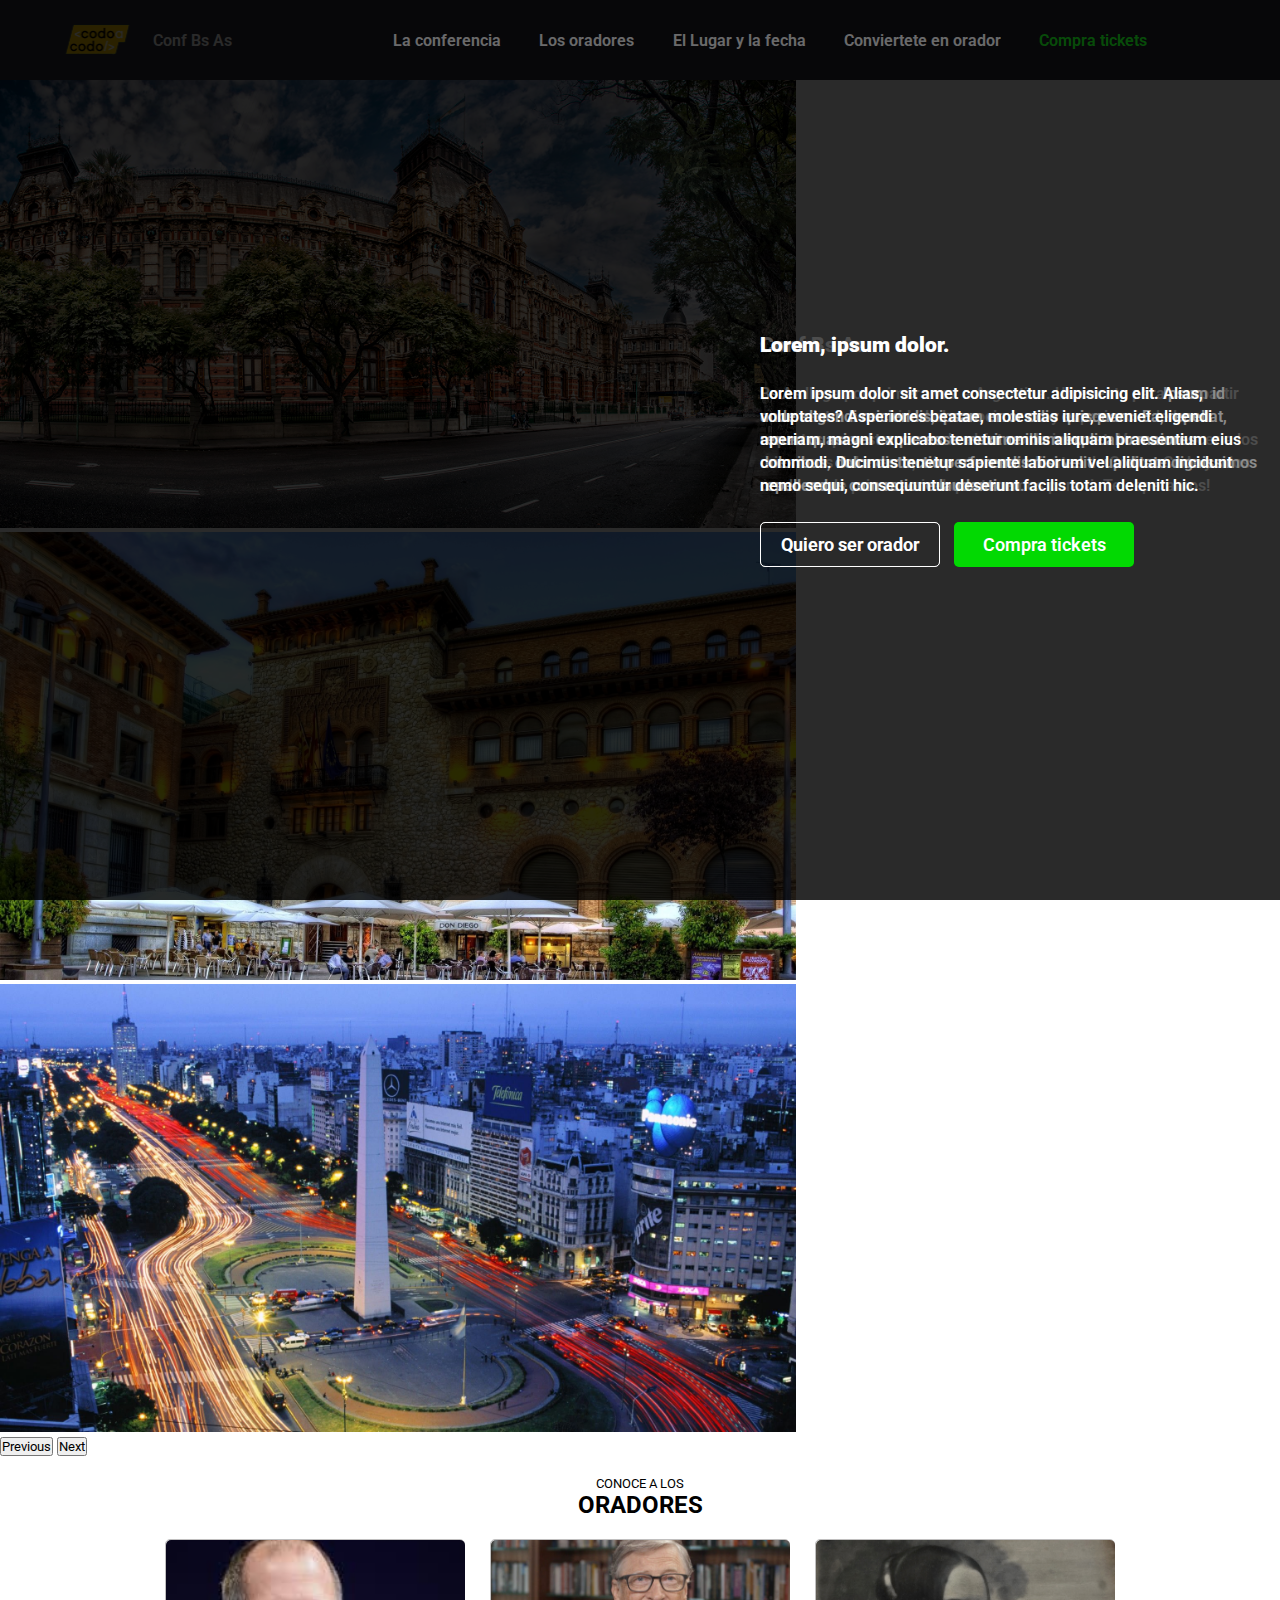
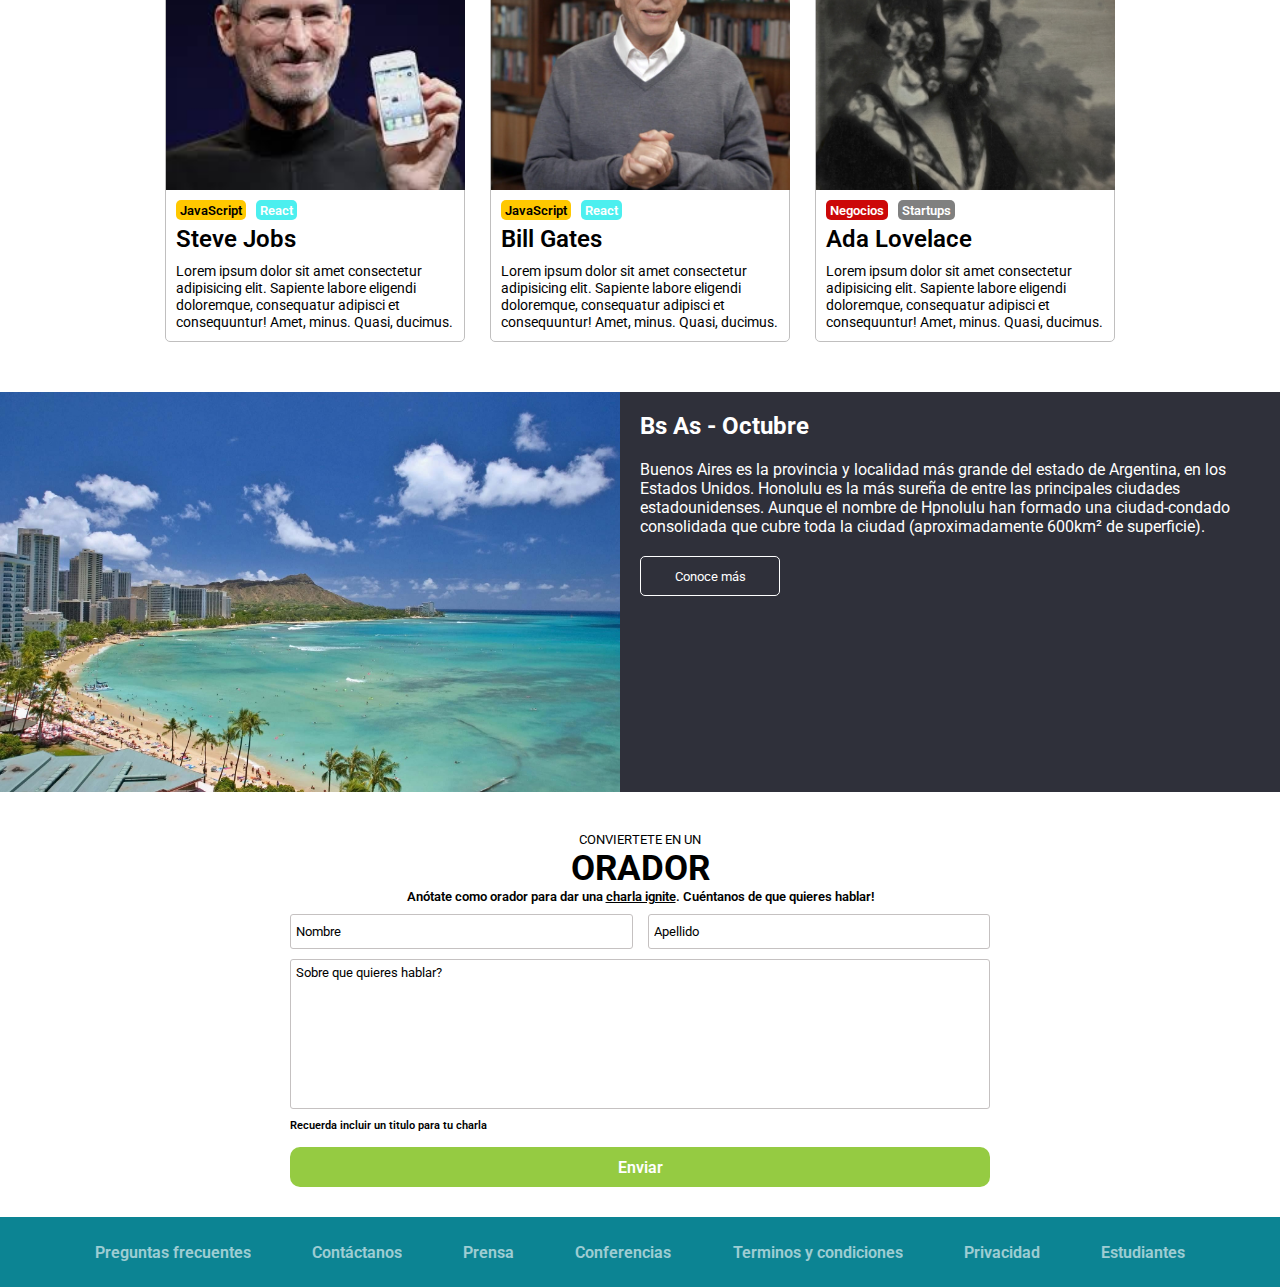
<file: index.html>
<!DOCTYPE html>
<html lang="en">
  <head>
    <meta charset="UTF-8" />
    <meta name="viewport" content="width=device-width, initial-scale=1.0" />
    <link rel="preconnect" href="https://fonts.googleapis.com" />
    <link rel="preconnect" href="https://fonts.gstatic.com" crossorigin />
    <link
      href="https://fonts.googleapis.com/css2?family=Roboto:wght@300&display=swap"
      rel="stylesheet"
    />
    <link
      href="https://unpkg.com/boxicons@2.1.4/css/boxicons.min.css"
      rel="stylesheet"
    />
    <link
      href="https://cdn.jsdelivr.net/npm/bootstrap@5.3.2/dist/css/bootstrap.min.css"
      rel="stylesheet"
      integrity="sha384-T3c6CoIi6uLrA9TneNEoa7RxnatzjcDSCmG1MXxSR1GAsXEV/Dwwykc2MPK8M2HN"
      crossorigin="anonymous"
    />
    <link rel="stylesheet" href="./style.css" />
    <title>Codo a Codo</title>
  </head>

  <body>
    <header class="header-nav">
      <nav class="nav">
        <div class="cont-logo">
          <div class="logo"></div>
          <h5 class="text-logo">Conf Bs As</h5>
        </div>
        <ul class="ul-nav" id="ul-nav">
          <li><a href="#">La conferencia</a></li>
          <li><a href="#">Los oradores</a></li>
          <li><a href="#">El Lugar y la fecha</a></li>
          <li><a href="#">Conviertete en orador</a></li>
          <li><a class="nav-a-green" href="./pages/Tickets.html">Compra tickets</a></li>
        </ul>
        <span class="cont-menu" id="cont-menu">
            <i class="bx bx-menu"></i>
        </span>
      </nav>
    </header>
    <main>

   
    <div id="carouselExample" class="carousel slide">
      <div class="carousel-inner">
        <div class="carousel-item active">
          <div class="cont-text">
            <h2 class="title-img-main">Conf Bs As</h2>
            <p class="text-img-main">
              Bs As llega por primera vez a Argentina. Un evento para
              compartir con nuestra comunidad el conocimiento y experiencia de
              los expertos que estan creando el futuro de internet. Ven a
              conocer a los miembros del evento, a los otros estudiantes de
              Codo a Codo y a los oradores de primera nivel que tenemos para ti.
              Te esperamos!
            </p>
            <div class="cont-btn-main">
              <button class="btn-main-carusel transparent-main">Quiero ser orador</button>
              <button class="btn-main-carusel main-green">Compra tickets</button>
            </div>
          </div>
          <img
            src="./assets/img/ba1.jpg"
            class="d-block w-100 h-img"
            alt="..."
          />
        </div>
        <div class="carousel-item">
          <div class="cont-text">
            <h2 class="title-img-main">Lorem, ipsum dolor.</h2>
            <p class="text-img-main">
              Lorem ipsum dolor sit amet consectetur adipisicing elit. Ipsum
              id unde eligendi reiciendis, ipsam error odio quisquam. Ea,
              repellat, rerum quasi vel eaque esse maxime illum explicabo
              maiores doloribus, dolor distinctio perferendis nisi velit
              cupiditate dignissimos repellendus cum ratione laudantium.
            </p>
            <div class="cont-btn-main">
              <button class="btn-main-carusel transparent-main">Quiero ser orador</button>
              <button class="btn-main-carusel main-green">Compra tickets</button>
            </div>
          </div>
          <img
            src="./assets/img/ba2.jpg"
            class="d-block w-100 h-img"
            alt="..."
          />
        </div>
        <div class="carousel-item">
            <div class="cont-text">
            <h2 class="title-img-main">Lorem, ipsum dolor.</h2>
            <p class="text-img-main">
                Lorem ipsum dolor sit amet consectetur adipisicing elit. Alias,
                voluptates? Asperiores beatae, molestias iure, eveniet eligendi
                aperiam, magni explicabo tenetur omnis aliquam praesentium eius
                commodi. Ducimus tenetur sapiente laborum vel aliquam incidunt
                nemo sequi, consequuntur deserunt facilis totam deleniti hic.
              </p>
            <div class="cont-btn-main">
              <button class="btn-main-carusel transparent-main">Quiero ser orador</button>
              <button class="btn-main-carusel main-green">Compra tickets</button>
            </div>
          </div>
          <img
            src="./assets/img/ba3.jpg"
            class="d-block w-100 h-img"
            alt="..."
          />
        </div>
      </div>
      <button
        class="carousel-control-prev"
        type="button"
        data-bs-target="#carouselExample"
        data-bs-slide="prev"
      >
        <span class="carousel-control-prev-icon" aria-hidden="true"></span>
        <span class="visually-hidden">Previous</span>
      </button>
      <button
        class="carousel-control-next"
        type="button"
        data-bs-target="#carouselExample"
        data-bs-slide="next"
      >
        <span class="carousel-control-next-icon" aria-hidden="true"></span>
        <span class="visually-hidden">Next</span>
      </button>
    </div>
    <section class="section-oradores">
      <p class="text-oradores-main">CONOCE A LOS</p>
      <h2 class="title-oradores-main">ORADORES</h2>
      <div class="cont-oradores-main">
        <div class="card-orador">
          <div class="img-orador Steve">

          </div>
          <div class="cont-oradores">
            <div class="cont-skills">
              <button class="skills js">JavaScript</button>
              <button class="skills react">React</button>
            </div>
            <h2  class="oradores-name">Steve Jobs</h2>
          </div>
          <p class="text-oradores-dos">
            Lorem ipsum dolor sit amet consectetur adipisicing elit. Sapiente
            labore eligendi doloremque, consequatur adipisci et consequuntur!
            Amet, minus. Quasi, ducimus.
          </p>
        </div>
        <div class="card-orador">
          <div class="img-orador Bill">

          </div>
          <div class="cont-oradores">
            <div class="cont-skills">
              <button class="skills js">JavaScript</button>
              <button class="skills react">React</button>
            </div>
            <h2 class="oradores-name">Bill Gates</h2>
          </div>
          <p class="text-oradores-dos">
            Lorem ipsum dolor sit amet consectetur adipisicing elit. Sapiente
            labore eligendi doloremque, consequatur adipisci et consequuntur!
            Amet, minus. Quasi, ducimus.
          </p>
        </div>
        <div class="card-orador">
          <div class="img-orador Ada">

          </div>
          <div class="cont-oradores">
            <div class="cont-skills">
              <button class="skills ng">Negocios</button>
              <button class="skills st">Startups</button>
            </div>
            <h2 class="oradores-name">Ada Lovelace</h2>
          </div>
          <p class="text-oradores-dos">
            Lorem ipsum dolor sit amet consectetur adipisicing elit. Sapiente
            labore eligendi doloremque, consequatur adipisci et consequuntur!
            Amet, minus. Quasi, ducimus.
          </p>
        </div>
      </div>
    </section>
    <section class="section-Oct">
      <div class="img-oct"></div>
      <div class="cont-text-oct">
        <h2 class="title-oct-BsAs">Bs As - Octubre</h2>
        <p class="text-oct-BsAs">
          Buenos Aires es la provincia y localidad más grande del estado de
          Argentina, en los Estados Unidos. Honolulu es la más sureña de entre
          las principales ciudades estadounidenses. Aunque el nombre de
          Hpnolulu han formado una ciudad-condado consolidada que cubre toda
          la ciudad (aproximadamente 600km² de superficie).
        </p>
        <button class="btn-oct"> <a href="#">Conoce más</a></button>
       
      </div>
    </section>
  </main>

  <aside class="content-contact">
    <div class="cont-text-contact">
  
      <p class="text-contact">CONVIERTETE EN UN</p>
      <h2 class="title-contact">ORADOR</h2>
      <p class="text-contact-dos">
        Anótate como orador para dar una <span class="span-contact">charla ignite</span>.
         Cuéntanos de que quieres hablar!</p>
    </div>
    <form class="form-contact">
        <div class="content-input-contact">
            <input type="text" placeholder="Nombre">
            <input type="text" placeholder="Apellido">
        </div>
        <textarea class="textarea-contact" placeholder="Sobre que quieres hablar?" cols="30" rows="10"></textarea>
        <p class="text-contact-tres">Recuerda incluir un titulo para tu charla</p>
        <button class="btn-submit-contact" type="submit">Enviar</button>
      </form>
  </aside>


  <footer class="footer">
    <ul class="ul-footer">
      <li class="li-uno"><a href="">Preguntas frecuentes</a></li>
      <li class="li-dos"><a href="">Contáctanos</a></li>
      <li class="li-tres"><a href="">Prensa</a></li>
      <li class="li-cuatro"><a href="">Conferencias</a></li>
      <li class="li-cinco"><a href="">Terminos y condiciones</a></li>
      <li class="li-seis"><a href="">Privacidad</a></li>
      <li class="li-siete"><a href="">Estudiantes</a></li>
    </ul>
  </footer>

  <script src="https://cdn.jsdelivr.net/npm/bootstrap@5.3.2/dist/js/bootstrap.bundle.min.js"
    integrity="sha384-C6RzsynM9kWDrMNeT87bh95OGNyZPhcTNXj1NW7RuBCsyN/o0jlpcV8Qyq46cDfL"
      crossorigin="anonymous"
    ></script>
  <script src="./nav.js"></script>
  </body>
</html>
</file>
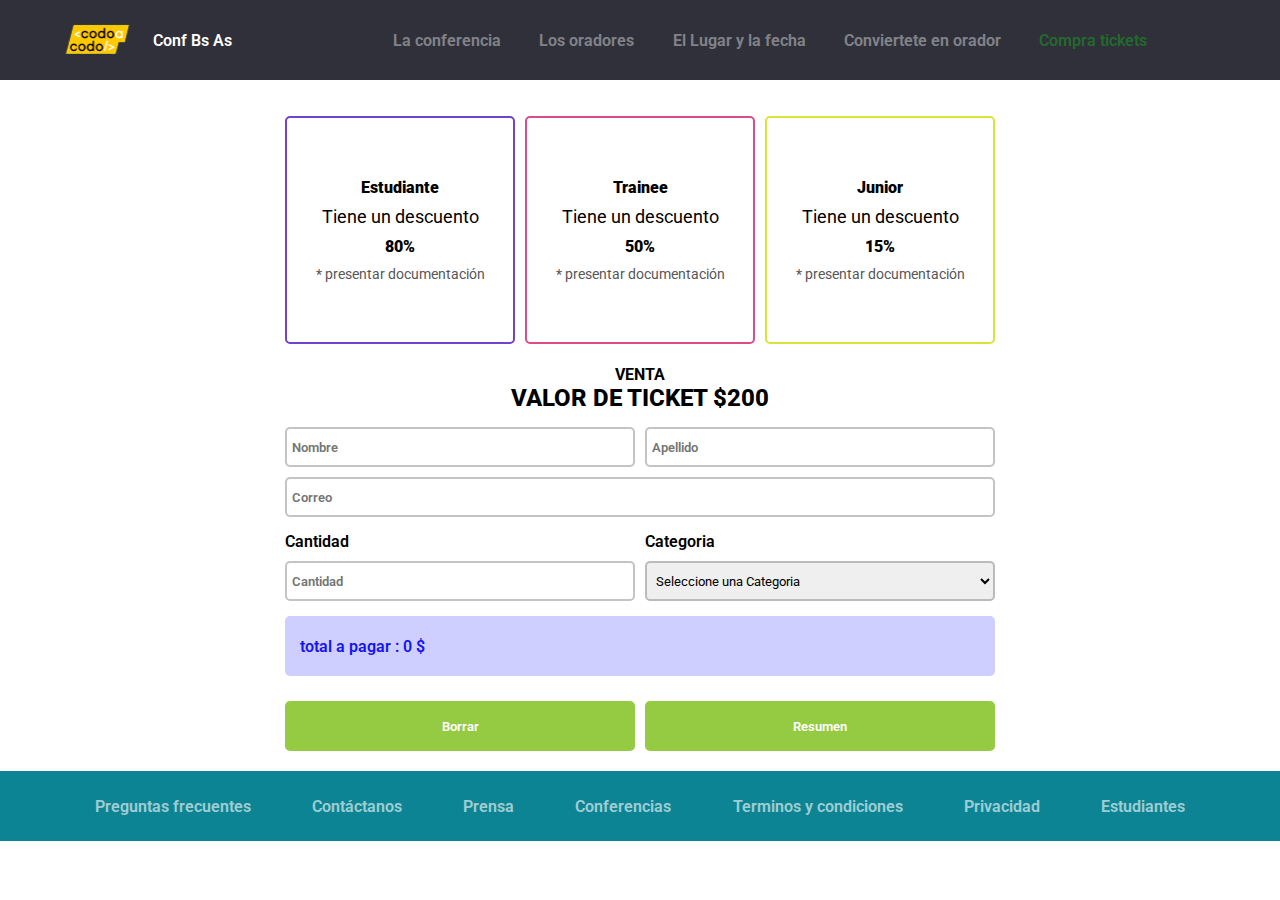
<file: pages/Tickets.html>
<!DOCTYPE html>
<html lang="en">
<head>
    <meta charset="UTF-8">
    <meta name="viewport" content="width=device-width, initial-scale=1.0">
    <link rel="preconnect" href="https://fonts.googleapis.com" />
    <link rel="preconnect" href="https://fonts.gstatic.com" crossorigin />
    <link
      href="https://fonts.googleapis.com/css2?family=Roboto:wght@300&display=swap"
      rel="stylesheet"
    />
    <link
      href="https://unpkg.com/boxicons@2.1.4/css/boxicons.min.css"
      rel="stylesheet"
    />
    <link
      href="https://cdn.jsdelivr.net/npm/bootstrap@5.3.2/dist/css/bootstrap.min.css"
      rel="stylesheet"
      integrity="sha384-T3c6CoIi6uLrA9TneNEoa7RxnatzjcDSCmG1MXxSR1GAsXEV/Dwwykc2MPK8M2HN"
      crossorigin="anonymous"
    />
    <link href='https://unpkg.com/boxicons@2.1.4/css/boxicons.min.css' rel='stylesheet'>
    <link rel="stylesheet" href="../style.css" />
    <title>Codo a Codo</title>
</head>
<body>
    <header class="header-nav">
        <nav class="nav">
          <div class="cont-logo">
            <div class="logo"></div>
            <h5 class="text-logo">Conf Bs As</h5>
          </div>
          <ul class="ul-nav" id="ul-nav">
            <li><a href="../index.html">La conferencia</a></li>
            <li><a href="#">Los oradores</a></li>
            <li><a href="#">El Lugar y la fecha</a></li>
            <li><a href="./Tickets.html">Conviertete en orador</a></li>
            <li><a class="nav-a-green" href="#">Compra tickets</a></li>
          </ul>
          <span class="cont-menu" id="cont-menu">
              <i class="bx bx-menu"></i>
          </span>
        </nav>
      </header>
<main class="main-tickets" id="main-tickets">
    <section class="section-card-tickets">
      <div class="card-tickets est">
        <h4  class="text-card-tickets">Estudiante</h4>
        <p class="text-desc">Tiene un descuento</p>
        <p class="text-card-tickets">80%</p>
        <p class="text-sec-tickets">* presentar documentación</p>
      </div>
      <div class="card-tickets trai">
        <h4 class="text-card-tickets">Trainee</h4>
        <p class="text-desc">Tiene un descuento</p>
        <p class="text-card-tickets">50%</p>
        <p class="text-sec-tickets">* presentar documentación</p>
      </div>
      <div class="card-tickets jr">
        <h4 class="text-card-tickets">Junior</h4>
        <p class="text-desc">Tiene un descuento</p>
        <p class="text-card-tickets">15%</p>
        <p class="text-sec-tickets">* presentar documentación</p>
      </div>  
    </section>
    <div class="cont-title-tickets">
      <h5>VENTA</h5>
      <h2>VALOR DE TICKET $200</h2>
    </div>

    <form action="" class="form-tickets">
        <div class="cont-inf-personal">
            <input type="text" placeholder="Nombre"  class="inp-ticket nombre-tick"  id="firstName"  >
            <input type="text" placeholder="Apellido" class="inp-ticket apellido-tick" id="lastName" >
            <input type="email" placeholder="Correo" class="inp-ticket correo-tick"  id="mail">
        </div>
        <div class="cont-cat-can">
          <div class="cont-categ-tickets">
            <label class="label-tickets" for="cantidad" >Cantidad</label>
            <input type="number" placeholder="Cantidad"  id="cantidad" class="inp-ticket"> 
          </div>
          <div class="cont-categ-tickets">
            <label class="label-tickets"  for="select-tickets">Categoria</label>
            <select name="" id="select-tickets" class="inp-ticket">
              <option value="">Seleccione una Categoria</option>
              <option value="Estudiante">Estudiante</option>
              <option value="Trainee">Trainee</option>
              <option value="Junior">Junior</option>
            </select>
          </div>
        </div>
    </form>

    <div class="total-Tickets">
        <p>total a pagar : <span id="total" > 0 </span> $</p>
    </div>

    <div class="cont-btn-Tickets">
        <button class="btn-tickets" id="btn-borrar" >Borrar</button>
        <button class="btn-tickets" id="btn-resumen" type="submit">Resumen</button>
    </div>
  </main>

  <section class="noneFillData" id="sect-fillData">
    <div class="cont-Data">
      <span class="cont-icon" id="cont-icon"><i class='bx bx-x'></i></span>
      <p>completar datos requeridos</p>
    </div>
  </section>

<footer class="footer">
    <ul class="ul-footer">
      <li class="li-uno"><a href="">Preguntas frecuentes</a></li>
      <li class="li-dos"><a href="">Contáctanos</a></li>
      <li class="li-tres"><a href="">Prensa</a></li>
      <li class="li-cuatro"><a href="">Conferencias</a></li>
      <li class="li-cinco"><a href="">Terminos y condiciones</a></li>
      <li class="li-seis"><a href="">Privacidad</a></li>
      <li class="li-siete"><a href="">Estudiantes</a></li>
    </ul>
</footer>
   <script src="../index.js"></script>
   <script src="../nav.js"></script>
</body>
</html>
</file>
<file: style.css>
@import url(./assets/CSS/NavBar.css);
@import url(./assets/CSS/Footer.css);
@import url(./assets/CSS/Main.css);
@import url(./assets/CSS/Contact.css);
@import url(./assets/CSS/Tickets.css);

*{
    margin: 0;
    padding: 0;
    box-sizing: border-box;
    font-family: 'Roboto', sans-serif;
}

ol, ul,p, h1,h2{
    margin: 0 ;
}
</file>
